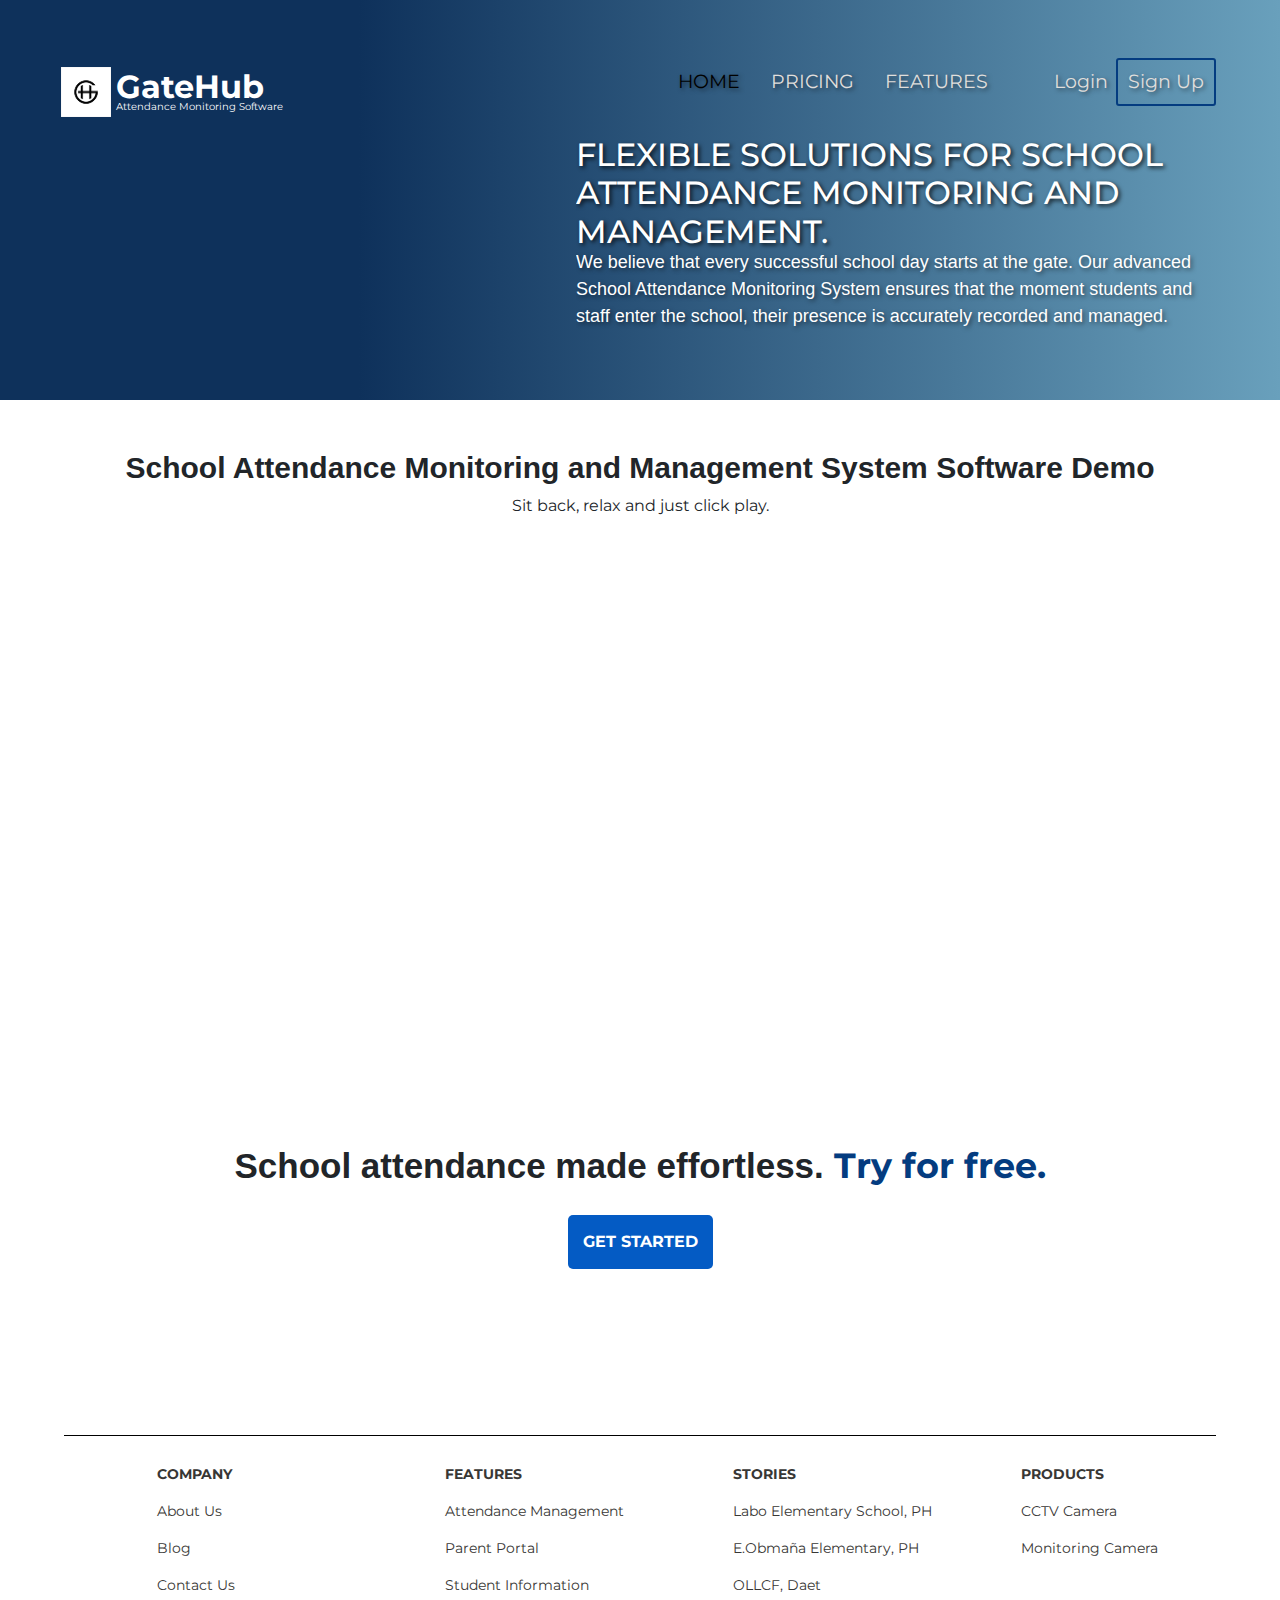
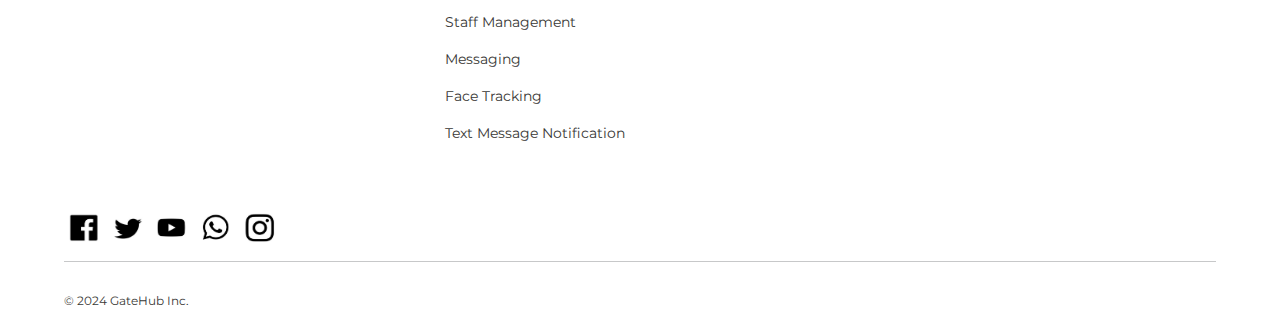
<file: index.html>
<!DOCTYPE html>
<html lang="en">
    <head>
        <meta charset="UTF-8">
        <meta name="viewport" content="width=device-width, initial-scale=1.0">
        <title>GateHub</title>
        <link rel="stylesheet" href="css/nav-style.css">
        <link rel="stylesheet" href="css/main-pg-style.css">
        <link rel="stylesheet" href="css/style.css">
        <link rel="icon" type="image/x-icon" href="img/logo-2.png">
        <link href="https://fonts.googleapis.com/css2?family=Montserrat:wght@400;700&display=swap" rel="stylesheet">
        <link href="https://cdn.jsdelivr.net/npm/bootstrap@5.3.3/dist/css/bootstrap.min.css" rel="stylesheet" integrity="sha384-QWTKZyjpPEjISv5WaRU9OFeRpok6YctnYmDr5pNlyT2bRjXh0JMhjY6hW+ALEwIH" crossorigin="anonymous">
    </head>
<body>
    <header>
        <nav class="navbar navbar-expand-md">
            <div class="container-fluid"> 
              <a class="navbar-brand brand-x" href="index.html">
                <img src="img/logo-2.png" class="brand-img">
                <div class="nav-brand-wrapper">
                  <h2>GateHub</h2> 
                  <p>Attendance Monitoring Software</p>
                </div>
              </a>
              <button class="navbar-toggler" type="button" data-bs-toggle="collapse" data-bs-target="#navbarScroll" aria-controls="navbarScroll" aria-expanded="false" aria-label="Toggle navigation">
                <span class="navbar-toggler-icon"></span>
              </button>
              <div class="collapse navbar-collapse" id="navbarScroll">
                <ul class="navbar-nav me-auto my-2 my-lg-0 navbar-nav-scroll" style="--bs-scroll-height: 400px;">
                  <li class="nav-item">
                    <a class="nav-link active text-shadow-5" aria-current="page" href="index.html">HOME</a>
                  </li>
                  <li class="nav-item">
                    <a class="nav-link text-shadow-5" href="pricing.html">PRICING</a>
                  </li>
                  <li class="nav-item">
                    <a class="nav-link text-shadow-5" href="feature.html">FEATURES</a>
                  </li>
                  <li class="nav-item">
                    <a class="nav-link btn-login text-shadow-5" href="login.html">Login</a>
                  </li>
                  <li class="nav-item">
                    <a class="nav-link btn-signup text-shadow-5" href="signup.html">Sign Up</a>
                  </li>
                </ul>
              </div>
            </div>
      </nav>
      <div class="mission-msg">
        <h2>FLEXIBLE SOLUTIONS FOR SCHOOL ATTENDANCE MONITORING AND MANAGEMENT.</h2>
        <p class="text-shadow-5">We believe that every successful school day starts at the gate. Our advanced School Attendance Monitoring System ensures that the moment students and staff enter the school, their presence is accurately recorded and managed.</p>
      </div>
    </header>
    <main>
      <div class="main-container">
        <div class="samm-demo">
          <h1 class="text-weight-7">School Attendance Monitoring and Management System Software Demo</h1>
          <p>Sit back, relax and just click play.</p>
          <div class="samm-demo-video">
            <iframe width="560" height="315" src="https://www.youtube.com/embed/CVClHLwv-4I?si=6gfKFY5_MLexQw9C&amp;start=6" title="YouTube video player" frameborder="0" allow="accelerometer; autoplay; clipboard-write; encrypted-media; gyroscope; picture-in-picture; web-share" referrerpolicy="strict-origin-when-cross-origin" allowfullscreen></iframe>
          </div>
        </div>
        <div class="samm-try-for-free">
          <h1 class="text-weight-7">School attendance made effortless. <span>Try for free.</span></h1>
          <button class="text-weight-7">GET STARTED</button>
        </div>
      </div>
    </main>
    <footer>
      <div class="footer-sub-segment">
        <hr class="hr-solid-black">
        <div class="fs-seg-wrapper row">
          <div class="col-md-3">
            <h5>COMPANY</h5>
            <p><a href="#">About Us</a></p>
            <p><a href="#">Blog</a></p>
            <p><a href="contact.html">Contact Us</a></p>
          </div>
          <div class="col-md-3">
            <h5>FEATURES</h5>
            <p><a href="#">Attendance Management</a></p>
            <p><a href="#">Parent Portal</a></p>
            <p><a href="#">Student Information</a></p>
            <p><a href="#">Staff Management</a></p>
            <p><a href="#">Messaging</a></p>
            <p><a href="#">Face Tracking</a></p>
            <p><a href="#">Text Message Notification</a></p>
          </div>
          <div class="col-md-3">
            <h5>STORIES</h5>
            <p><a href="#">Labo Elementary School, PH</a></p>
            <p><a href="#">E.Obmaña Elementary, PH</a></p>
            <p><a href="#">OLLCF, Daet</a></p>
          </div>
          <div class="col-md-3">
            <h5>PRODUCTS</h5>
            <p><a href="#">CCTV Camera</a></p>
            <p><a href="#">Monitoring Camera</a></p>
          </div>
        </div>
      </div>
      <div class="footer-social-media">
        <div class="social-media">
          <img src="img/facebook-icon.png">
          <img src="img/twitter-icon.png">
          <img src="img/youtube-icon.png">
          <img src="img/viber-icon.png">
          <img src="img/instagram-icon.png">
        </div>
      </div>
      <div class="footer-copyright">
        <hr>
        <p>&copy; 2024 GateHub Inc.</p>
      </div>
    </footer>
    <script src="https://cdn.jsdelivr.net/npm/bootstrap@5.3.3/dist/js/bootstrap.bundle.min.js" integrity="sha384-YvpcrYf0tY3lHB60NNkmXc5s9fDVZLESaAA55NDzOxhy9GkcIdslK1eN7N6jIeHz" crossorigin="anonymous"></script>
    <script src="js/nav-script.js"></script>
  </body>
</html>
</file>
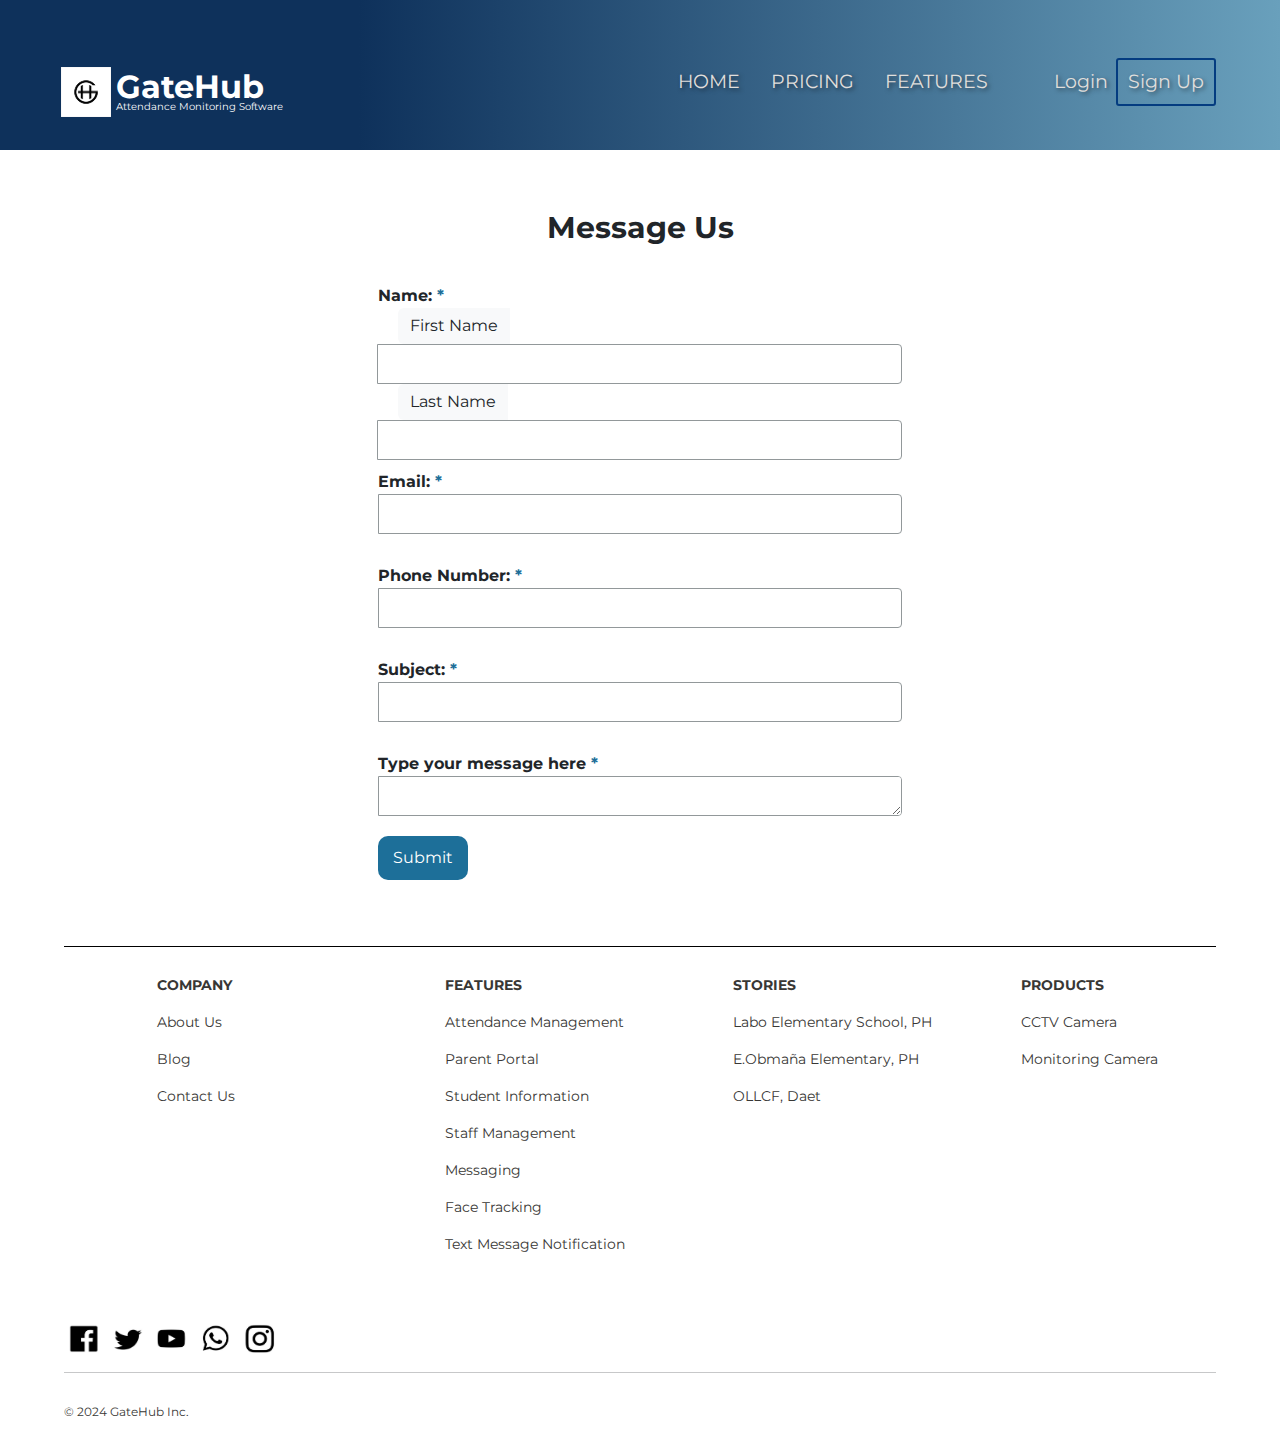
<file: contact.html>
<!DOCTYPE html>
<html lang="en">
    <head>
        <meta charset="UTF-8">
        <meta name="viewport" content="width=device-width, initial-scale=1.0">
        <title>GateHub</title>
        <link rel="stylesheet" href="css/nav-style.css">
        <link rel="stylesheet" href="css/style.css">
        <link rel="stylesheet" href="css/contact-pg-style.css">
        <link rel="icon" type="image/x-icon" href="img/logo-2.png">
        <link href="https://fonts.googleapis.com/css2?family=Montserrat:wght@400;700&display=swap" rel="stylesheet">
        <link href="https://cdn.jsdelivr.net/npm/bootstrap@5.3.3/dist/css/bootstrap.min.css" rel="stylesheet" integrity="sha384-QWTKZyjpPEjISv5WaRU9OFeRpok6YctnYmDr5pNlyT2bRjXh0JMhjY6hW+ALEwIH" crossorigin="anonymous">
    </head>
<body>
    <header>
        <nav class="navbar navbar-expand-md">
            <div class="container-fluid"> 
              <a class="navbar-brand brand-x" href="index.html">
                <img src="img/logo-2.png" class="brand-img">
                <div class="nav-brand-wrapper">
                  <h2>GateHub</h2> 
                  <p>Attendance Monitoring Software</p>
                </div>
              </a>
              <button class="navbar-toggler" type="button" data-bs-toggle="collapse" data-bs-target="#navbarScroll" aria-controls="navbarScroll" aria-expanded="false" aria-label="Toggle navigation" onclick="myFunction()">
                <span class="navbar-toggler-icon"></span>
              </button>
              <div class="collapse navbar-collapse" id="navbarScroll">
                <ul class="navbar-nav me-auto my-2 my-lg-0 navbar-nav-scroll" style="--bs-scroll-height: 400px;">
                  <li class="nav-item">
                    <a class="nav-link text-shadow-5" aria-current="page" href="index.html">HOME</a>
                  </li>
                  <li class="nav-item">
                    <a class="nav-link text-shadow-5" href="pricing.html">PRICING</a>
                  </li>
                  <li class="nav-item">
                    <a class="nav-link text-shadow-5" href="feature.html">FEATURES</a>
                  </li>
                  <li class="nav-item">
                    <a class="nav-link btn-login text-shadow-5" href="login.html">Login</a>
                  </li>
                  <li class="nav-item">
                    <a class="nav-link btn-signup text-shadow-5" href="signup.html">Sign Up</a>
                  </li>
                </ul>
              </div>
            </div>
      </nav>
      <!-- <div class="mission-msg">
        <h2>CONTACT TITLE</h2>
        <p class="text-shadow-5">Lorem ipsum dolor sit amet consectetur adipisicing elit. Veritatis beatae, rem error nemo commodi est reiciendis asperiores, sapiente iste aspernatur, consequatur iusto excepturi esse eligendi mollitia perferendis atque perspiciatis voluptatem!</p>
      </div> -->
    </header>
    <main>
      <div class="main-container">
        <div class="row msg-us">
            <h1 class="display-4">Message Us</h1> 
          </div>
          <div class="row">
            <div class="col-md-3"></div>
            <div class="col-md-6">
            <form class="book-now-form" action="#">
                <label for="first-name">Name: </label>
                    <div class="input-group">
                        <span class="input-group-text">First Name</span>
                        <input type="text" aria-label="First name" class="form-control" id="first-name" name="first-name" required>
                    </div>
                        <div class="input-group">    
                        <span class="input-group-text">Last Name</span>
                        <input type="text" aria-label="Last name" class="form-control" id="last-name" name="last-name" required>
                    </div>
                <label for="email">Email: </label>
                <div class="form-element-wrapper">
                    <div class="form-div-100">
                        <input type="email" id="email" name="email" required>
                    </div>
                </div>
                <label for="phone-number">Phone Number: </label>
                <div class="form-element-wrapper">
                    <div class="form-div-100">
                        <input type="number" id="phone-number" name="phone-number" required>
                    </div>
                </div>  
                <label for="subject">Subject: </label>
                <div class="form-element-wrapper">
                    <div class="form-div-100">
                        <input type="text" id="subject" name="subject"  required>
                    </div>
                </div>         
                <label for="book-message">Type your message here</label>
                <div class="form-element-wrapper">
                    <textarea name="book-message" id="book-message" cols="30" rows="10"></textarea>
                </div>
                <div class="form-element-wrapper col-md-12">
                    <input class="link-btn" type="submit" value="Submit">
                </div>
            </form>
            </div>
            <div class="col-md-3"></div>
        </div>
      </div>
    </main>
    <footer>
      <div class="footer-sub-segment">
        <hr class="hr-solid-black">
        <div class="fs-seg-wrapper row">
          <div class="col-md-3">
            <h5>COMPANY</h5>
            <p><a href="#">About Us</a></p>
            <p><a href="#">Blog</a></p>
            <p><a href="contact.html">Contact Us</a></p>
          </div>
          <div class="col-md-3">
            <h5>FEATURES</h5>
            <p><a href="#">Attendance Management</a></p>
            <p><a href="#">Parent Portal</a></p>
            <p><a href="#">Student Information</a></p>
            <p><a href="#">Staff Management</a></p>
            <p><a href="#">Messaging</a></p>
            <p><a href="#">Face Tracking</a></p>
            <p><a href="#">Text Message Notification</a></p>
          </div>
          <div class="col-md-3">
            <h5>STORIES</h5>
            <p><a href="#">Labo Elementary School, PH</a></p>
            <p><a href="#">E.Obmaña Elementary, PH</a></p>
            <p><a href="#">OLLCF, Daet</a></p>
          </div>
          <div class="col-md-3">
            <h5>PRODUCTS</h5>
            <p><a href="#">CCTV Camera</a></p>
            <p><a href="#">Monitoring Camera</a></p>
          </div>
        </div>
      </div>
      <div class="footer-social-media">
        <div class="social-media">
          <img src="img/facebook-icon.png">
          <img src="img/twitter-icon.png">
          <img src="img/youtube-icon.png">
          <img src="img/viber-icon.png">
          <img src="img/instagram-icon.png">
        </div>
      </div>
      <div class="footer-copyright">
        <hr>
        <p>&copy; 2024 GateHub Inc.</p>
      </div>
    </footer>
    <script src="https://cdn.jsdelivr.net/npm/bootstrap@5.3.3/dist/js/bootstrap.bundle.min.js" integrity="sha384-YvpcrYf0tY3lHB60NNkmXc5s9fDVZLESaAA55NDzOxhy9GkcIdslK1eN7N6jIeHz" crossorigin="anonymous"></script>
    <script src="js/nav-script.js"></script>
  </body>
</html>
</file>
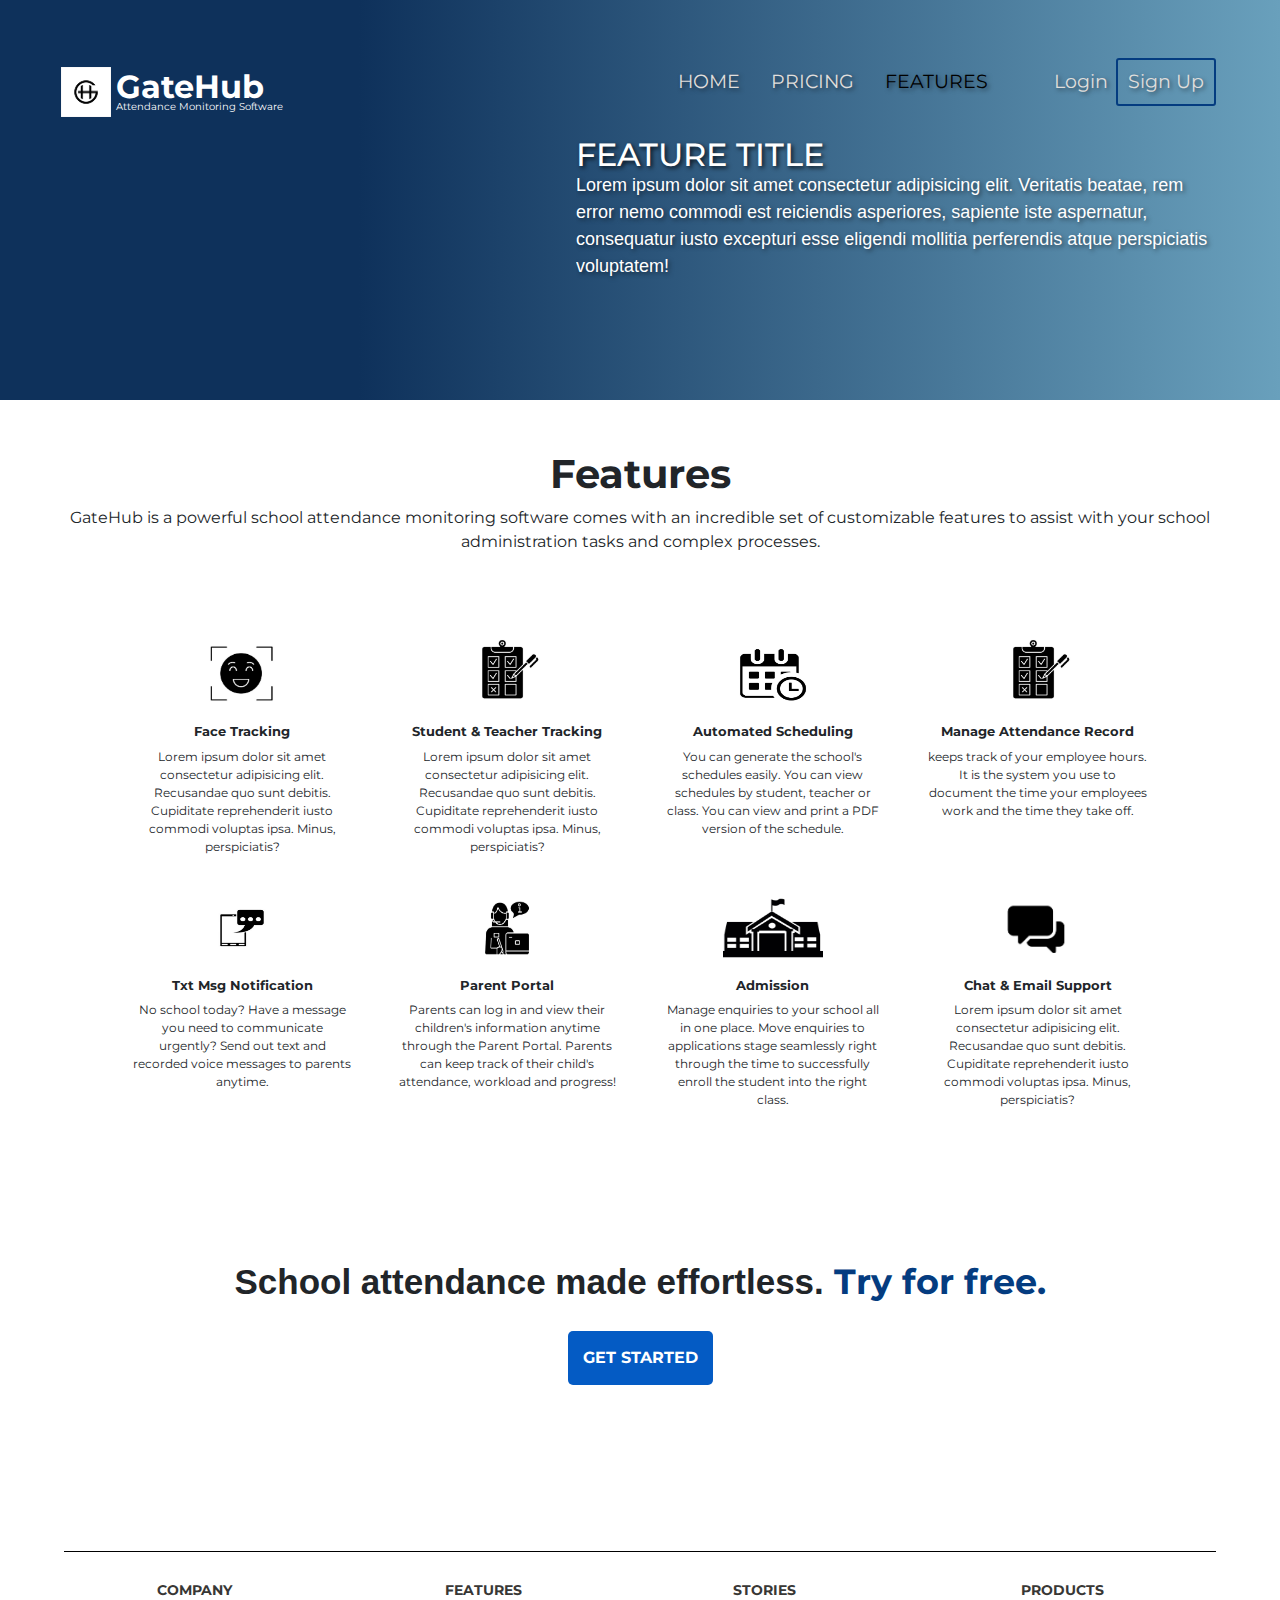
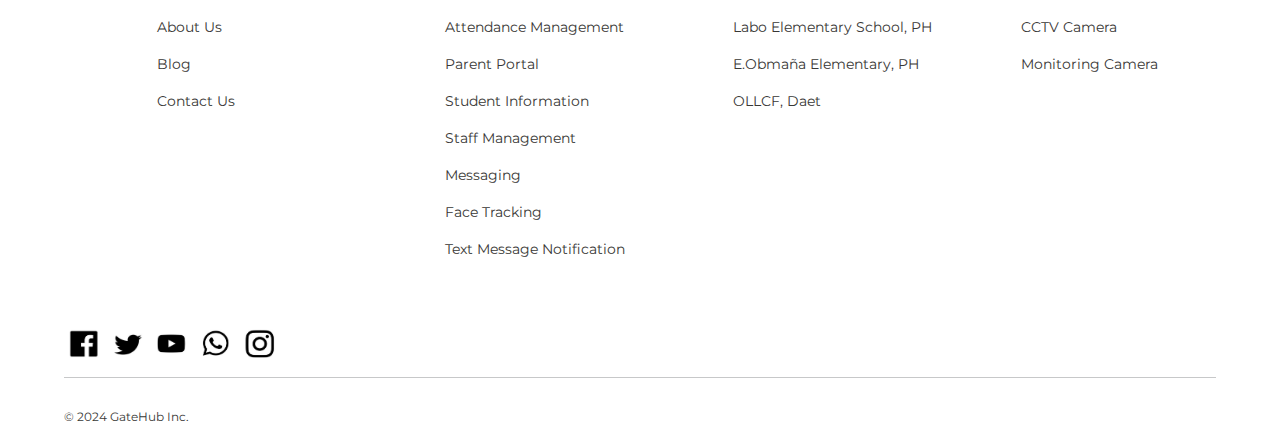
<file: feature.html>
<!DOCTYPE html>
<html lang="en">
    <head>
        <meta charset="UTF-8">
        <meta name="viewport" content="width=device-width, initial-scale=1.0">
        <title>GateHub</title>
        <link rel="stylesheet" href="css/nav-style.css">
        <link rel="stylesheet" href="css/feature-pg-style.css">
        <link rel="stylesheet" href="css/style.css">
        <link rel="icon" type="image/x-icon" href="img/logo-2.png">
        <link href="https://fonts.googleapis.com/css2?family=Montserrat:wght@400;700&display=swap" rel="stylesheet">
        <link href="https://cdn.jsdelivr.net/npm/bootstrap@5.3.3/dist/css/bootstrap.min.css" rel="stylesheet" integrity="sha384-QWTKZyjpPEjISv5WaRU9OFeRpok6YctnYmDr5pNlyT2bRjXh0JMhjY6hW+ALEwIH" crossorigin="anonymous">
    </head>
<body>
    <header>
        <nav class="navbar navbar-expand-md">
            <div class="container-fluid"> 
              <a class="navbar-brand brand-x" href="index.html">
                <img src="img/logo-2.png" class="brand-img">
                <div class="nav-brand-wrapper">
                  <h2>GateHub</h2> 
                  <p>Attendance Monitoring Software</p>
                </div>
              </a>
              <button class="navbar-toggler" type="button" data-bs-toggle="collapse" data-bs-target="#navbarScroll" aria-controls="navbarScroll" aria-expanded="false" aria-label="Toggle navigation" onclick="myFunction()">
                <span class="navbar-toggler-icon"></span>
              </button>
              <div class="collapse navbar-collapse" id="navbarScroll">
                <ul class="navbar-nav me-auto my-2 my-lg-0 navbar-nav-scroll" style="--bs-scroll-height: 400px;">
                  <li class="nav-item">
                    <a class="nav-link text-shadow-5" aria-current="page" href="index.html">HOME</a>
                  </li>
                  <li class="nav-item">
                    <a class="nav-link text-shadow-5" href="pricing.html">PRICING</a>
                  </li>
                  <li class="nav-item">
                    <a class="nav-link active text-shadow-5" href="feature.html">FEATURES</a>
                  </li>
                  <li class="nav-item">
                    <a class="nav-link btn-login text-shadow-5" href="login.html">Login</a>
                  </li>
                  <li class="nav-item">
                    <a class="nav-link btn-signup text-shadow-5" href="signup.html">Sign Up</a>
                  </li>
                </ul>
              </div>
            </div>
      </nav>
      <div class="mission-msg">
        <h2>FEATURE TITLE</h2>
        <p class="text-shadow-5">Lorem ipsum dolor sit amet consectetur adipisicing elit. Veritatis beatae, rem error nemo commodi est reiciendis asperiores, sapiente iste aspernatur, consequatur iusto excepturi esse eligendi mollitia perferendis atque perspiciatis voluptatem!</p>
      </div>
    </header>
    <main>
      <div class="main-container">
        <div class="samm-feature-msg">
            <h1 class="text-weight-7">Features</h1>
            <p>GateHub is a powerful school attendance monitoring software comes with an incredible set of customizable features to assist with your school administration tasks and complex processes.</p>
        </div>
        <div class="samm-feature-list">
            <div class="row">
                <div class="feature-box col-md-3">
                    <img src="img/face-tracking.png" alt="">
                    <h5>Face Tracking</h5>
                    <p>Lorem ipsum dolor sit amet consectetur adipisicing elit. Recusandae quo sunt debitis. Cupiditate reprehenderit iusto commodi voluptas ipsa. Minus, perspiciatis?</p>
                </div>
                <div class="feature-box col-md-3">
                    <img src="img/teacher-&-student-tracking.png" alt="">
                    <h5>Student & Teacher Tracking</h5>
                    <p>Lorem ipsum dolor sit amet consectetur adipisicing elit. Recusandae quo sunt debitis. Cupiditate reprehenderit iusto commodi voluptas ipsa. Minus, perspiciatis?</p>
                </div>
                <div class="feature-box col-md-3">
                    <img src="img/scheduling-icon.jpg" alt="">
                    <h5>Automated Scheduling</h5>
                    <p>You can generate the school's schedules easily. You can view schedules by student, teacher or class. You can view and print a PDF version of the schedule.</p>
                </div>
                <div class="feature-box col-md-3">
                    <img src="img/teacher-&-student-tracking.png" alt="">
                    <h5>Manage Attendance Record</h5>
                    <p>keeps track of your employee hours. It is the system you use to document the time your employees work and the time they take off.</p>
                </div>
                <div class="feature-box col-md-3">
                    <img src="img/sms-icon.jpg" alt="">
                    <h5>Txt Msg Notification</h5>
                    <p>No school today? Have a message you need to communicate urgently? Send out text and recorded voice messages to parents anytime.</p>
                </div>
                <div class="feature-box col-md-3">
                    <img src="img/parent-portal-icon.jpg" alt="">
                    <h5>Parent Portal</h5>
                    <p>Parents can log in and view their children's information anytime through the Parent Portal. Parents can keep track of their child's attendance, workload and progress!</p>
                </div>
                <div class="feature-box col-md-3">
                    <img src="img/admission-icon.jpg" alt="">
                    <h5>Admission</h5>
                    <p>Manage enquiries to your school all in one place. Move enquiries to applications stage seamlessly right through the time to successfully enroll the student into the right class.</p>
                </div>
                <div class="feature-box col-md-3">
                    <img src="img/chat-icon.jpg" alt="">
                    <h5>Chat & Email Support</h5>
                    <p>Lorem ipsum dolor sit amet consectetur adipisicing elit. Recusandae quo sunt debitis. Cupiditate reprehenderit iusto commodi voluptas ipsa. Minus, perspiciatis?</p>
                </div>
            </div>
        </div>
      </div>
      <div class="samm-try-for-free">
        <h1 class="text-weight-7">School attendance made effortless. <span>Try for free.</span></h1>
        <button class="text-weight-7">GET STARTED</button>
      </div>
    </main>
    <footer>
      <div class="footer-sub-segment">
        <hr class="hr-solid-black">
        <div class="fs-seg-wrapper row">
          <div class="col-md-3">
            <h5>COMPANY</h5>
            <p><a href="#">About Us</a></p>
            <p><a href="#">Blog</a></p>
            <p><a href="contact.html">Contact Us</a></p>
          </div>
          <div class="col-md-3">
            <h5>FEATURES</h5>
            <p><a href="#">Attendance Management</a></p>
            <p><a href="#">Parent Portal</a></p>
            <p><a href="#">Student Information</a></p>
            <p><a href="#">Staff Management</a></p>
            <p><a href="#">Messaging</a></p>
            <p><a href="#">Face Tracking</a></p>
            <p><a href="#">Text Message Notification</a></p>
          </div>
          <div class="col-md-3">
            <h5>STORIES</h5>
            <p><a href="#">Labo Elementary School, PH</a></p>
            <p><a href="#">E.Obmaña Elementary, PH</a></p>
            <p><a href="#">OLLCF, Daet</a></p>
          </div>
          <div class="col-md-3">
            <h5>PRODUCTS</h5>
            <p><a href="#">CCTV Camera</a></p>
            <p><a href="#">Monitoring Camera</a></p>
          </div>
        </div>
      </div>
      <div class="footer-social-media">
        <div class="social-media">
          <img src="img/facebook-icon.png">
          <img src="img/twitter-icon.png">
          <img src="img/youtube-icon.png">
          <img src="img/viber-icon.png">
          <img src="img/instagram-icon.png">
        </div>
      </div>
      <div class="footer-copyright">
        <hr>
        <p>&copy; 2024 GateHub Inc.</p>
      </div>
    </footer>
    <script src="https://cdn.jsdelivr.net/npm/bootstrap@5.3.3/dist/js/bootstrap.bundle.min.js" integrity="sha384-YvpcrYf0tY3lHB60NNkmXc5s9fDVZLESaAA55NDzOxhy9GkcIdslK1eN7N6jIeHz" crossorigin="anonymous"></script>
    <script src="js/nav-script.js"></script>
  </body>
</html>
</file>
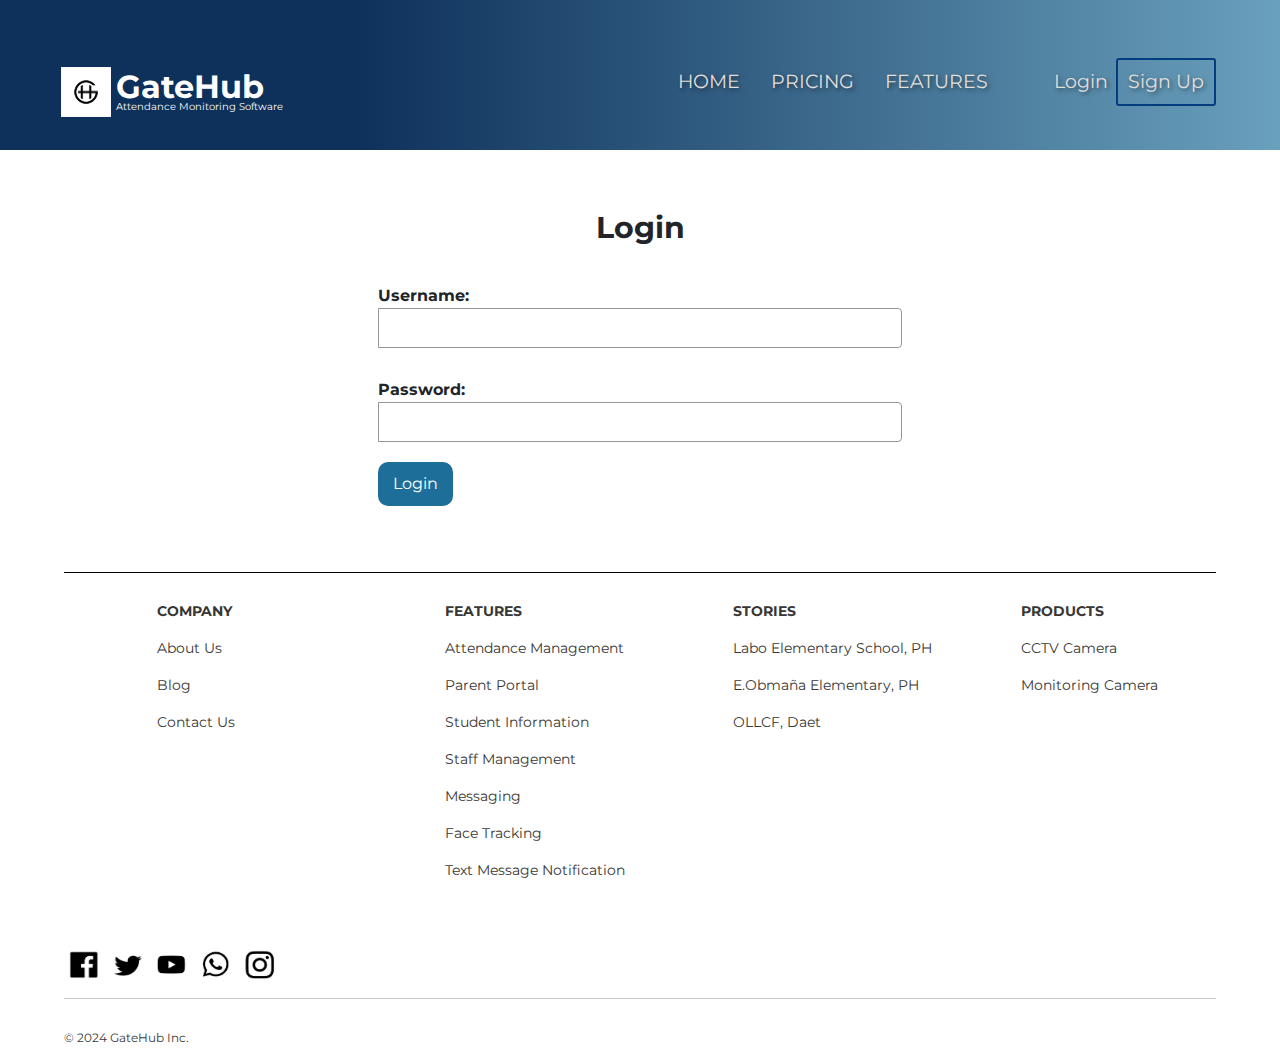
<file: login.html>
<!DOCTYPE html>
<html lang="en">
    <head>
        <meta charset="UTF-8">
        <meta name="viewport" content="width=device-width, initial-scale=1.0">
        <title>GateHub</title>
        <link rel="stylesheet" href="css/nav-style.css">
        <link rel="stylesheet" href="css/style.css">
        <link rel="stylesheet" href="css/login-pg-style.css">
        <link rel="icon" type="image/x-icon" href="img/logo-2.png">
        <link href="https://fonts.googleapis.com/css2?family=Montserrat:wght@400;700&display=swap" rel="stylesheet">
        <link href="https://cdn.jsdelivr.net/npm/bootstrap@5.3.3/dist/css/bootstrap.min.css" rel="stylesheet" integrity="sha384-QWTKZyjpPEjISv5WaRU9OFeRpok6YctnYmDr5pNlyT2bRjXh0JMhjY6hW+ALEwIH" crossorigin="anonymous">
    </head>
<body>
    <header>
        <nav class="navbar navbar-expand-md">
            <div class="container-fluid"> 
              <a class="navbar-brand brand-x" href="index.html">
                <img src="img/logo-2.png" class="brand-img">
                <div class="nav-brand-wrapper">
                  <h2>GateHub</h2> 
                  <p>Attendance Monitoring Software</p>
                </div>
              </a>
              <button class="navbar-toggler" type="button" data-bs-toggle="collapse" data-bs-target="#navbarScroll" aria-controls="navbarScroll" aria-expanded="false" aria-label="Toggle navigation" onclick="myFunction()">
                <span class="navbar-toggler-icon"></span>
              </button>
              <div class="collapse navbar-collapse" id="navbarScroll">
                <ul class="navbar-nav me-auto my-2 my-lg-0 navbar-nav-scroll" style="--bs-scroll-height: 400px;">
                  <li class="nav-item">
                    <a class="nav-link text-shadow-5" aria-current="page" href="index.html">HOME</a>
                  </li>
                  <li class="nav-item">
                    <a class="nav-link text-shadow-5" href="pricing.html">PRICING</a>
                  </li>
                  <li class="nav-item">
                    <a class="nav-link text-shadow-5" href="feature.html">FEATURES</a>
                  </li>
                  <li class="nav-item">
                    <a class="nav-link btn-login text-shadow-5" href="login.html">Login</a>
                  </li>
                  <li class="nav-item">
                    <a class="nav-link btn-signup text-shadow-5" href="signup.html">Sign Up</a>
                  </li>
                </ul>
              </div>
            </div>
      </nav>
      <!-- <div class="mission-msg">
        <h2>CONTACT TITLE</h2>
        <p class="text-shadow-5">Lorem ipsum dolor sit amet consectetur adipisicing elit. Veritatis beatae, rem error nemo commodi est reiciendis asperiores, sapiente iste aspernatur, consequatur iusto excepturi esse eligendi mollitia perferendis atque perspiciatis voluptatem!</p>
      </div> -->
    </header>
    <main>
      <div class="main-container">
        <div class="row msg-us">
            <h1 class="display-4">Login</h1> 
          </div>
          <div class="row">
            <div class="col-md-3"></div>
            <div class="col-md-6">
            <form class="book-now-form" action="#">
                <label for="email">Username: </label>
                <div class="form-element-wrapper">
                    <div class="form-div-100">
                        <input type="email" id="email" name="email" required>
                    </div>
                </div>
                <label for="phone-number">Password: </label>
                <div class="form-element-wrapper">
                    <div class="form-div-100">
                        <input type="number" id="phone-number" name="phone-number" required>
                    </div>
                </div>  
                <div class="form-element-wrapper col-md-12">
                    <input class="link-btn" type="submit" value="Login">
                </div>
            </form>
            </div>
            <div class="col-md-3"></div>
        </div>
      </div>
    </main>
    <footer>
      <div class="footer-sub-segment">
        <hr class="hr-solid-black">
        <div class="fs-seg-wrapper row">
          <div class="col-md-3">
            <h5>COMPANY</h5>
            <p><a href="#">About Us</a></p>
            <p><a href="#">Blog</a></p>
            <p><a href="contact.html">Contact Us</a></p>
          </div>
          <div class="col-md-3">
            <h5>FEATURES</h5>
            <p><a href="#">Attendance Management</a></p>
            <p><a href="#">Parent Portal</a></p>
            <p><a href="#">Student Information</a></p>
            <p><a href="#">Staff Management</a></p>
            <p><a href="#">Messaging</a></p>
            <p><a href="#">Face Tracking</a></p>
            <p><a href="#">Text Message Notification</a></p>
          </div>
          <div class="col-md-3">
            <h5>STORIES</h5>
            <p><a href="#">Labo Elementary School, PH</a></p>
            <p><a href="#">E.Obmaña Elementary, PH</a></p>
            <p><a href="#">OLLCF, Daet</a></p>
          </div>
          <div class="col-md-3">
            <h5>PRODUCTS</h5>
            <p><a href="#">CCTV Camera</a></p>
            <p><a href="#">Monitoring Camera</a></p>
          </div>
        </div>
      </div>
      <div class="footer-social-media">
        <div class="social-media">
          <img src="img/facebook-icon.png">
          <img src="img/twitter-icon.png">
          <img src="img/youtube-icon.png">
          <img src="img/viber-icon.png">
          <img src="img/instagram-icon.png">
        </div>
      </div>
      <div class="footer-copyright">
        <hr>
        <p>&copy; 2024 GateHub Inc.</p>
      </div>
    </footer>
    <script src="https://cdn.jsdelivr.net/npm/bootstrap@5.3.3/dist/js/bootstrap.bundle.min.js" integrity="sha384-YvpcrYf0tY3lHB60NNkmXc5s9fDVZLESaAA55NDzOxhy9GkcIdslK1eN7N6jIeHz" crossorigin="anonymous"></script>
    <script src="js/nav-script.js"></script>
  </body>
</html>
</file>
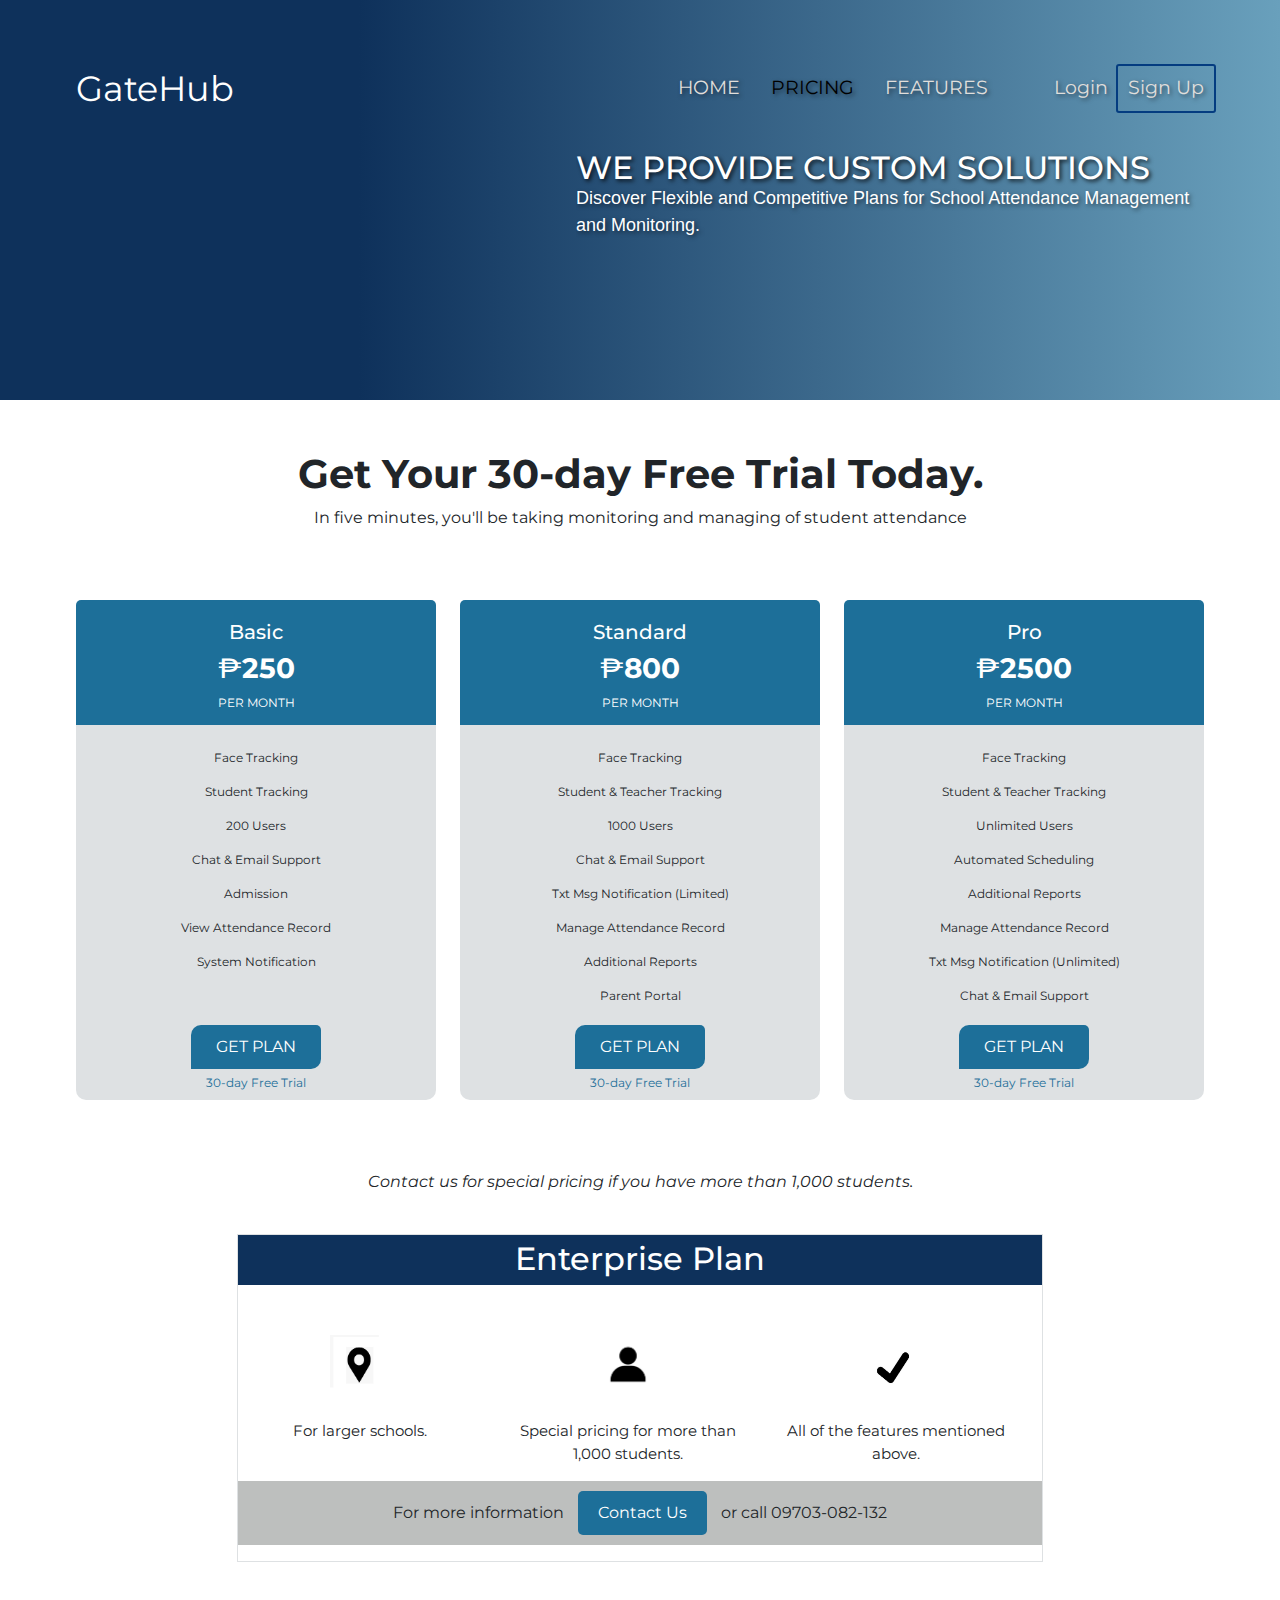
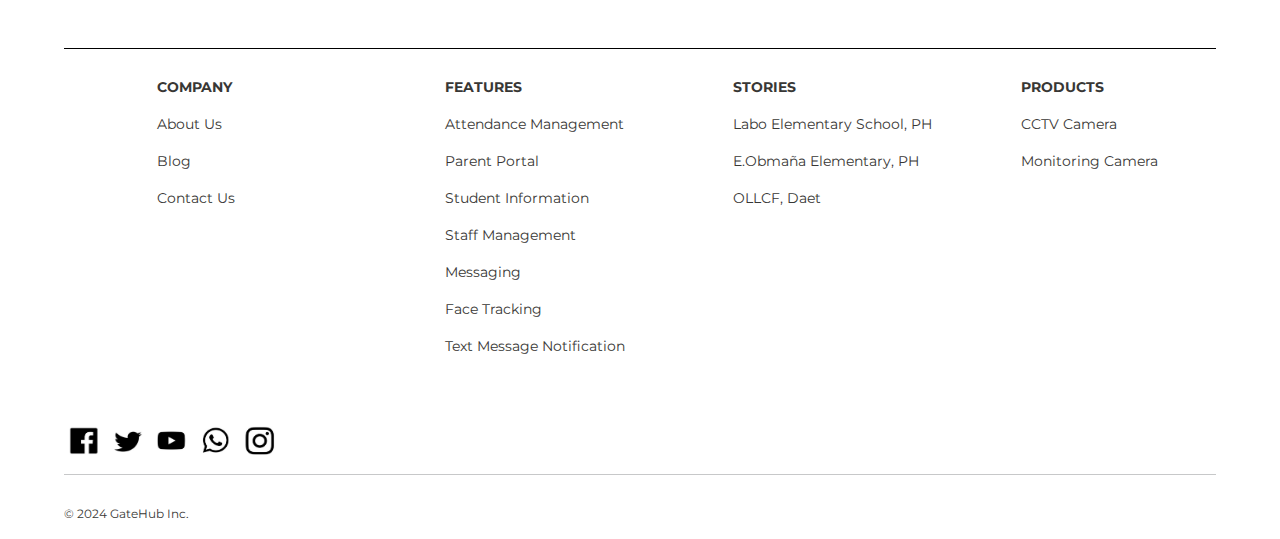
<file: pricing.html>
<!DOCTYPE html>
<html lang="en">
    <head>
        <meta charset="UTF-8">
        <meta name="viewport" content="width=device-width, initial-scale=1.0">
        <title>GateHub</title>
        <link rel="stylesheet" href="css/nav-style.css">
        <link rel="stylesheet" href="css/pricing-pg-style.css">
        <link rel="stylesheet" href="css/style.css">
        <link rel="icon" type="image/x-icon" href="">
        <link href="https://fonts.googleapis.com/css2?family=Montserrat:wght@400;700&display=swap" rel="stylesheet">
        <link href="https://cdn.jsdelivr.net/npm/bootstrap@5.3.3/dist/css/bootstrap.min.css" rel="stylesheet" integrity="sha384-QWTKZyjpPEjISv5WaRU9OFeRpok6YctnYmDr5pNlyT2bRjXh0JMhjY6hW+ALEwIH" crossorigin="anonymous">
    </head>
<body>
    <header>
        <nav class="navbar navbar-expand-md">
            <div class="container-fluid"> 
              <a class="navbar-brand" href="index.html"><img>GateHub</a>
              <button class="navbar-toggler" type="button" data-bs-toggle="collapse" data-bs-target="#navbarScroll" aria-controls="navbarScroll" aria-expanded="false" aria-label="Toggle navigation">
                <span class="navbar-toggler-icon"></span>
              </button>
              <div class="collapse navbar-collapse" id="navbarScroll">
                <ul class="navbar-nav me-auto my-2 my-lg-0 navbar-nav-scroll" style="--bs-scroll-height: 400px;">
                  <li class="nav-item">
                    <a class="nav-link text-shadow-5" aria-current="page" href="index.html">HOME</a>
                  </li>
                  <li class="nav-item">
                    <a class="nav-link active text-shadow-5" href="pricing.html">PRICING</a>
                  </li>
                  <li class="nav-item">
                    <a class="nav-link text-shadow-5" href="feature.html">FEATURES</a>
                  </li>
                  <li class="nav-item">
                    <a class="nav-link btn-login text-shadow-5" href="login.html">Login</a>
                  </li>
                  <li class="nav-item">
                    <a class="nav-link btn-signup text-shadow-5" href="login.html">Sign Up</a>
                  </li>
                </ul>
              </div>
            </div>
      </nav>
      <div class="mission-msg">
        <h2>WE PROVIDE CUSTOM SOLUTIONS</h2>
        <p class="text-shadow-5">Discover Flexible and Competitive Plans for School Attendance Management and Monitoring.</p>
      </div>
    </header>
    <main>
      <div class="main-container">
        <div class="samm-free-trial">
            <h1 class="text-weight-7">Get Your 30-day Free Trial Today.</h1>
            <p>In five minutes, you'll be taking monitoring and managing of student attendance</p>
        </div>
        <div class="samm-feature-plan row">
          <div class="col-md-4 sfp-col">
            <div class="sfp-header">
                <h5>Basic</h5>
                <h3>₱<strong>250</strong></h3>
                <p>PER MONTH</p>
            </div>
            <div class="sfp-feature">
              <br>
              <p>Face Tracking</p>
              <p>Student Tracking</p>
              <p>200 Users</p>
              <p>Chat & Email Support</p>
              <p>Admission</p>
              <p>View Attendance Record</p>
              <p>System Notification</p>
            </div>
            <div class="sfp-footer">
              <button>GET PLAN</button>
              <p>30-day Free Trial</p>
            </div>
        </div>
        <div class="col-md-4 sfp-col">
            <div class="sfp-header">
                <h5>Standard</h5>
                <h3>₱<strong>800</strong></h3>
                <p>PER MONTH</p>
            </div>
            <div class="sfp-feature">
              <br>
              <p>Face Tracking</p>
              <p>Student & Teacher Tracking</p>
              <p>1000 Users</p>
              <p>Chat & Email Support</p>
              <p>Txt Msg Notification (Limited)</p>
              <p>Manage Attendance Record</p>
              <p>Additional Reports</p>
              <p>Parent Portal</p>
            </div>
            <div class="sfp-footer">
                <button>GET PLAN</button>
                <p>30-day Free Trial</p>
            </div>
        </div>
        <div class="col-md-4 sfp-col">
            <div class="sfp-header">
                <h5>Pro</h5>
                <h3>₱<strong>2500</strong></h3>
                <p>PER MONTH</p>
            </div>
            <div class="sfp-feature">
              <br>
              <p>Face Tracking</p>
              <p>Student & Teacher Tracking</p>
              <p>Unlimited Users</p>
              <p>Automated Scheduling</p>
              <p>Additional Reports</p>
              <p>Manage Attendance Record</p>
              <p>Txt Msg Notification (Unlimited)</p>
              <p>Chat & Email Support</p>
            </div>
            <div class="sfp-footer">
              <button>GET PLAN</button>
              <p>30-day Free Trial</p>
            </div>
        </div>
      </div>
      <div class="samm-contact-us-special-pricing">
        <p><i>Contact us for special pricing if you have more than 1,000 students.</i></p>
        <div class="special-pricing-box">
          <div class="special-pricing-box-header">
            <h2>Enterprise Plan</h2>
          </div>
          <div class="row special-pricing-box-main">
            <div class="col-md-4">
              <img src="img/location-icon.jpg">
              <p>For larger schools.</p>
            </div>
            <div class="col-md-4">
              <img src="img/people-icon.jpg">
              <p>Special pricing for more than 1,000 students.</p>
            </div>
            <div class="col-md-4">
              <img src="img/check-icon.jpg">
              <p>All of the features mentioned above.</p>
            </div>
          </div>
          <div class="special-pricing-box-footer">
            <p>For more information <button>Contact Us</button> or call 09703-082-132</p>
          </div>
        </div>
      </div>
    </main>
    <footer>
      <div class="footer-sub-segment">
        <hr class="hr-solid-black">
        <div class="fs-seg-wrapper row">
          <div class="col-md-3">
            <h5>COMPANY</h5>
            <p><a href="#">About Us</a></p>
            <p><a href="#">Blog</a></p>
            <p><a href="#">Contact Us</a></p>
          </div>
          <div class="col-md-3">
            <h5>FEATURES</h5>
            <p><a href="#">Attendance Management</a></p>
            <p><a href="#">Parent Portal</a></p>
            <p><a href="#">Student Information</a></p>
            <p><a href="#">Staff Management</a></p>
            <p><a href="#">Messaging</a></p>
            <p><a href="#">Face Tracking</a></p>
            <p><a href="#">Text Message Notification</a></p>
          </div>
          <div class="col-md-3">
            <h5>STORIES</h5>
            <p><a href="#">Labo Elementary School, PH</a></p>
            <p><a href="#">E.Obmaña Elementary, PH</a></p>
            <p><a href="#">OLLCF, Daet</a></p>
          </div>
          <div class="col-md-3">
            <h5>PRODUCTS</h5>
            <p><a href="#">CCTV Camera</a></p>
            <p><a href="#">Monitoring Camera</a></p>
          </div>
        </div>
      </div>
      <div class="footer-social-media">
        <div class="social-media">
          <img src="img/facebook-icon.png">
          <img src="img/twitter-icon.png">
          <img src="img/youtube-icon.png">
          <img src="img/viber-icon.png">
          <img src="img/instagram-icon.png">
        </div>
      </div>
      <div class="footer-copyright">
        <hr>
        <p>&copy; 2024 GateHub Inc.</p>
      </div>
    </footer>
    <script src="https://cdn.jsdelivr.net/npm/bootstrap@5.3.3/dist/js/bootstrap.bundle.min.js" integrity="sha384-YvpcrYf0tY3lHB60NNkmXc5s9fDVZLESaAA55NDzOxhy9GkcIdslK1eN7N6jIeHz" crossorigin="anonymous"></script>
</body>
</html>
</file>
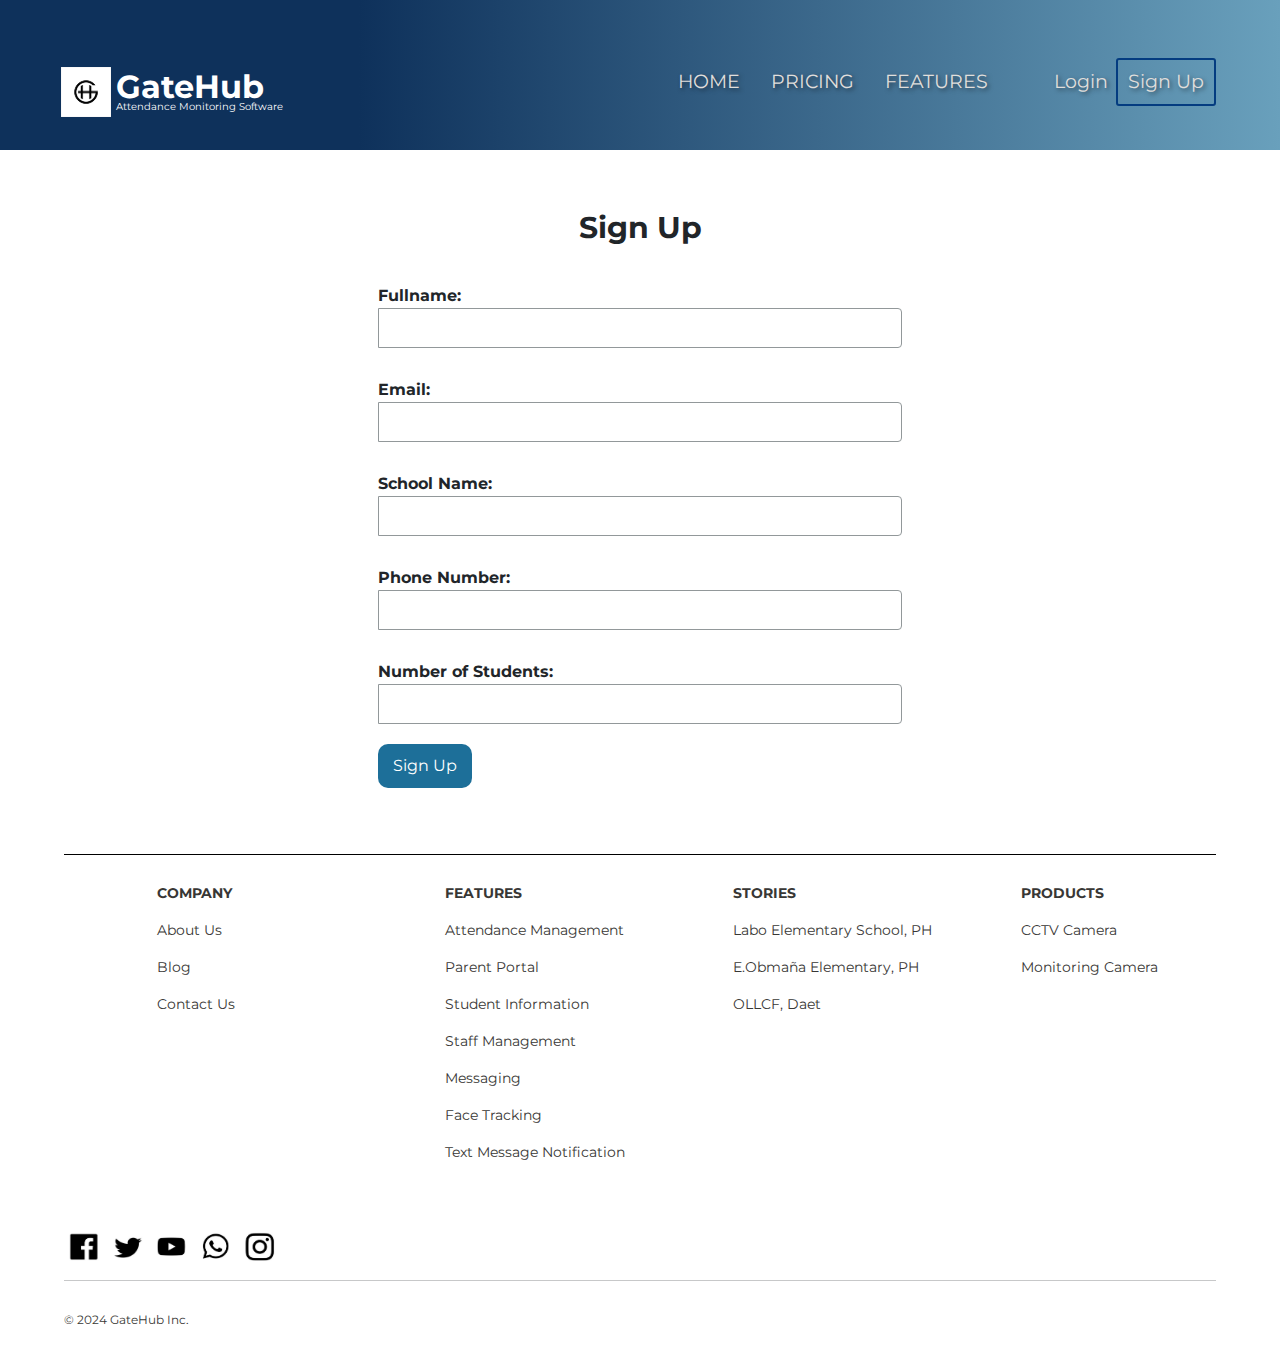
<file: signup.html>
<!DOCTYPE html>
<html lang="en">
    <head>
        <meta charset="UTF-8">
        <meta name="viewport" content="width=device-width, initial-scale=1.0">
        <title>GateHub</title>
        <link rel="stylesheet" href="css/nav-style.css">
        <link rel="stylesheet" href="css/style.css">
        <link rel="stylesheet" href="css/login-pg-style.css">
        <link rel="icon" type="image/x-icon" href="img/logo-2.png">
        <link href="https://fonts.googleapis.com/css2?family=Montserrat:wght@400;700&display=swap" rel="stylesheet">
        <link href="https://cdn.jsdelivr.net/npm/bootstrap@5.3.3/dist/css/bootstrap.min.css" rel="stylesheet" integrity="sha384-QWTKZyjpPEjISv5WaRU9OFeRpok6YctnYmDr5pNlyT2bRjXh0JMhjY6hW+ALEwIH" crossorigin="anonymous">
    </head>
<body>
    <header>
        <nav class="navbar navbar-expand-md">
            <div class="container-fluid"> 
              <a class="navbar-brand brand-x" href="index.html">
                <img src="img/logo-2.png" class="brand-img">
                <div class="nav-brand-wrapper">
                  <h2>GateHub</h2> 
                  <p>Attendance Monitoring Software</p>
                </div>
              </a>
              <button class="navbar-toggler" type="button" data-bs-toggle="collapse" data-bs-target="#navbarScroll" aria-controls="navbarScroll" aria-expanded="false" aria-label="Toggle navigation" onclick="myFunction()">
                <span class="navbar-toggler-icon"></span>
              </button>
              <div class="collapse navbar-collapse" id="navbarScroll">
                <ul class="navbar-nav me-auto my-2 my-lg-0 navbar-nav-scroll" style="--bs-scroll-height: 400px;">
                  <li class="nav-item">
                    <a class="nav-link text-shadow-5" aria-current="page" href="index.html">HOME</a>
                  </li>
                  <li class="nav-item">
                    <a class="nav-link text-shadow-5" href="pricing.html">PRICING</a>
                  </li>
                  <li class="nav-item">
                    <a class="nav-link text-shadow-5" href="feature.html">FEATURES</a>
                  </li>
                  <li class="nav-item">
                    <a class="nav-link btn-login text-shadow-5" href="login.html">Login</a>
                  </li>
                  <li class="nav-item">
                    <a class="nav-link btn-signup text-shadow-5" href="signup.html">Sign Up</a>
                  </li>
                </ul>
              </div>
            </div>
      </nav>
      <!-- <div class="mission-msg">
        <h2>CONTACT TITLE</h2>
        <p class="text-shadow-5">Lorem ipsum dolor sit amet consectetur adipisicing elit. Veritatis beatae, rem error nemo commodi est reiciendis asperiores, sapiente iste aspernatur, consequatur iusto excepturi esse eligendi mollitia perferendis atque perspiciatis voluptatem!</p>
      </div> -->
    </header>
    <main>
      <div class="main-container">
        <div class="row msg-us">
            <h1 class="display-4">Sign Up</h1> 
          </div>
          <div class="row">
            <div class="col-md-3"></div>
            <div class="col-md-6">
            <form class="book-now-form" action="#">
                   <label for="email">Fullname: </label>
                <div class="form-element-wrapper">
                    <div class="form-div-100">
                        <input type="email" id="email" name="email" required>
                    </div>
                </div>
                <label for="phone-number">Email: </label>
                <div class="form-element-wrapper">
                    <div class="form-div-100">
                        <input type="number" id="phone-number" name="phone-number" required>
                    </div>
                </div>  
                <label for="subject">School Name: </label>
                <div class="form-element-wrapper">
                    <div class="form-div-100">
                        <input type="text" id="subject" name="subject"  required>
                    </div>
                </div>         
                <label for="subject">Phone Number: </label>
                <div class="form-element-wrapper">
                    <div class="form-div-100">
                        <input type="text" id="subject" name="subject"  required>
                    </div>
                </div>  
                <label for="subject">Number of Students: </label>
                <div class="form-element-wrapper">
                    <div class="form-div-100">
                        <input type="text" id="subject" name="subject"  required>
                    </div>
                </div>                
                <div class="form-element-wrapper col-md-12">
                    <input class="link-btn" type="submit" value="Sign Up">
                </div>
            </form>
            </div>
            <div class="col-md-3"></div>
        </div>
      </div>
    </main>
    <footer>
      <div class="footer-sub-segment">
        <hr class="hr-solid-black">
        <div class="fs-seg-wrapper row">
          <div class="col-md-3">
            <h5>COMPANY</h5>
            <p><a href="#">About Us</a></p>
            <p><a href="#">Blog</a></p>
            <p><a href="contact.html">Contact Us</a></p>
          </div>
          <div class="col-md-3">
            <h5>FEATURES</h5>
            <p><a href="#">Attendance Management</a></p>
            <p><a href="#">Parent Portal</a></p>
            <p><a href="#">Student Information</a></p>
            <p><a href="#">Staff Management</a></p>
            <p><a href="#">Messaging</a></p>
            <p><a href="#">Face Tracking</a></p>
            <p><a href="#">Text Message Notification</a></p>
          </div>
          <div class="col-md-3">
            <h5>STORIES</h5>
            <p><a href="#">Labo Elementary School, PH</a></p>
            <p><a href="#">E.Obmaña Elementary, PH</a></p>
            <p><a href="#">OLLCF, Daet</a></p>
          </div>
          <div class="col-md-3">
            <h5>PRODUCTS</h5>
            <p><a href="#">CCTV Camera</a></p>
            <p><a href="#">Monitoring Camera</a></p>
          </div>
        </div>
      </div>
      <div class="footer-social-media">
        <div class="social-media">
          <img src="img/facebook-icon.png">
          <img src="img/twitter-icon.png">
          <img src="img/youtube-icon.png">
          <img src="img/viber-icon.png">
          <img src="img/instagram-icon.png">
        </div>
      </div>
      <div class="footer-copyright">
        <hr>
        <p>&copy; 2024 GateHub Inc.</p>
      </div>
    </footer>
    <script src="https://cdn.jsdelivr.net/npm/bootstrap@5.3.3/dist/js/bootstrap.bundle.min.js" integrity="sha384-YvpcrYf0tY3lHB60NNkmXc5s9fDVZLESaAA55NDzOxhy9GkcIdslK1eN7N6jIeHz" crossorigin="anonymous"></script>
    <script src="js/nav-script.js"></script>
  </body>
</html>
</file>
<file: css/nav-style.css>
nav {
    width: 90%;
    margin: 0 auto;
}
.brand-x {
    margin-left: -20px;
    padding-left: 5px;
    height: 50px;
    width: 240px;
    justify-content: space-between;
}

.nav-brand-wrapper {
    margin-top: 5px;
    float: right;
    height: 50px;
    width: 180px;
}

.brand-img img {
    height: 50px;
    width: 50px;
    float: left;
}

.brand-x h2 {
    font-weight: 700;
}

.brand-x p {
    font-size: 10px;
    margin-top: -15px;
}

.brand-img {
    height: 50px;
    width: 50px;
}

.container-fluid {
    height: auto;
    margin-top: 50px;
}

.container-fluid .navbar-brand{
    color: white;
}

.container-fluid .collapse {
    right: 0%;
    position: absolute;
}

.container-fluid .navbar-brand {
    font-size: 35px;
}

.nav-item .nav-link {
    color: #e0dfdc;
    font-size: 19px;
    margin-left: 15px;
}

.nav-item .btn-login {
    margin-left: 50px;
}

.nav-item .btn-signup {
    margin-left: 0px;
    border-radius: 3px;
    margin-top: -2px;
    border: 2px solid #043c80;
    width: 100px;
    text-align: center;
}
</file>
<file: css/main-pg-style.css>
.samm-demo {
    text-align: center;
    width: 100%;
    margin-top: 50px;
}

.samm-demo h1 {
    font-family: Arial, sans-serif;
    font-size: 30px;
}

.samm-demo-video {
    margin: 0 auto;
    width: 80%;
    padding-top:40%;
    position: relative;
}

.samm-demo-video iframe {
    position: absolute;
    top: 0;
    left: 0;
    right: 0;
    bottom: 0;
    display: flex;
    align-items: center;
    justify-content: center;
    width: 100%;
    height: 100%;
}
</file>
<file: css/style.css>
* {
    margin: 0;
    padding: 0;
    box-sizing: border-box;
    font-family: 'Montserrat', sans-serif;
}

body {
    margin: 10px auto;
    width: 100%;
}

header {
    background: linear-gradient(90deg, #0e315b 28%, #69a0bc);
    width: 100%;
    height: 400px;
    z-index: 1;
}

.mission-msg {
    height: auto;
    width: 45%;
    position: absolute;
    right: 0%;
    color: white;
    margin-right: 5%;
    margin-top: 20px;
    z-index: 1;
    overflow: hidden;
}

.mission-msg h2 {
    text-shadow: 2px 2px 4px rgba(0, 0, 0, .8);
    color: white;
}

.mission-msg p {
    font-family: Arial, sans-serif;
    margin-top: -10px;
    font-size: 18px;
    color: white;
}

main {
    width: 100%;
    height: auto;
    overflow: hidden;
    z-index: 11;
}

.main-container {
    width: 90%;
    height: auto;
    margin: 10px auto;
}

.samm-try-for-free {
    text-align: center;
    width: 100%;
    margin: 150px auto;
}

.samm-try-for-free h1 {
    font-family: Arial, sans-serif;
    font-size: 35px;
}

.samm-try-for-free span {
    color: #043c80;
}

.samm-try-for-free button {
    background-color: #045bc4;
    color: white;
    border-radius: 5px;
    border: none;
    padding: 15px 15px;
    margin-top: 20px;
}

footer {
    width: 100%;
    height: auto;
}

footer .footer-sub-segment {
    width: 90%;
    height: auto;
    margin: 0 auto;
}

.footer-sub-segment .fs-seg-wrapper {
    margin-top: 30px;
    width: 100%;
    margin-left: 7%;
}

.fs-seg-wrapper h5 {
    font-size: 14px;
    font-weight: 700;
    color: #383735;
    padding-bottom: 10px;
}

.fs-seg-wrapper p {
    font-size: 14px;
}

.fs-seg-wrapper a {
    text-decoration: none;
    color: #383735;
}

.footer-social-media {
    height: auto;
    width: 100%;
    margin-top: 50px;
}

.social-media {
    width: 90%;
    height: auto;
    margin: 0 auto;
}

.social-media img {
    height: 35px;
    width: 40px;
}

.social-media img {
    cursor: pointer;
}

.footer-copyright {
    width: 90%;
    margin: 0 auto;
}

.footer-copyright p {
    margin-top: 30px;
    font-size: 12px;
    color: #383735;
}

.text-shadow-5 {
    text-shadow: 2px 2px 4px rgba(0, 0, 0, 0.5);
}

.text-weight-7 {
    font-weight: 700;
}

.hr-solid-black {
    border: none;
    opacity: 1;
    height: 1px;
    background-color: black;
}

::-webkit-scrollbar {
    width: 0px;
    background: transparent; 
}

::-webkit-scrollbar {
    width: 5px;
}

::-webkit-scrollbar-thumb {
    background: rgba(0, 0, 0, 0.2);
    border-radius: 2px;
}

::-webkit-scrollbar-track {
    background: transparent;
}

@media screen and (max-width: 550px) {
    .mission-msg {
        width: 90%;
    }

    header {
        height: 450px;
    }
}

@media screen and (min-width: 1150px) and (max-width: 1285px) {
    .mission-msg {
        width: 50%;
    }
}

@media screen and (min-width: 1000px) and (max-width: 1150px) {
    .mission-msg {
        width: 55%;
    }
}

@media screen and (min-width: 850px) and (max-width: 1000px) {
    .mission-msg {
        width: 65%;
    }
}

@media screen and (max-width: 767px) {
    .container-fluid .collapse {
        position: relative;
    }

    .nav-item .btn-signup {
        border: none;
        width: auto;
        left: 0%;
        text-align: left;
        margin-left: 15px;
    }

    .nav-item .btn-login {
        margin-left: 15px;
    }

    .mission-msg {
        width: 90%;
        margin-top: 150px;
        position: absolute;
        left: 50%;
        transform: translate(-50%, -50%);
        text-align: center;
    }
}

@media screen and (min-width: 768px) and (max-width: 850px){
    .container-fluid .collapse {
        right: 0%;
        top: 100%;
        position: absolute;
    }

    header {
        background: linear-gradient(90deg, #0e315b 20%, #69a0bc);
    }

    .mission-msg {
        margin-top: 60px;
        left: 0%;
        width: 90%;
        margin-left: 5%;
    }
 }
</file>
<file: css/contact-pg-style.css>
.book-now-form {
    margin: auto;
    padding: 20px;
}

.book-now-form label{
    margin-top: 10px;
    font-weight: bold;
}
.book-now-form label::after{
    content: " *";
    color: #1d6f99;
}
 .input-group .input-group-text {
    border: none;
    margin-left: 20px;
    /* background-color: orange; */
}
.form-element-wrapper{
    display: flex;
    margin-bottom: 20px;
}

.form-div-50 {
    flex:1;
    /* background-color: orange; */
    margin: 3px 3px;
}
.form-div-50 p{
    display: block;
    margin: -5px auto 0px auto; 
}
.form-div-100{
    flex:2;
}
.book-now-form input[type="text"], .book-now-form input[type="number"], .book-now-form input[type="email"],.book-now-form input[type="date"], .book-now-form select, .book-now-form textarea{
    padding: 12px 20px;
    width: 100%;
    border: 1px solid rgb(146, 152, 154);
    border-top-right-radius: 4px;
    border-bottom-right-radius: 4px;
    box-sizing: border-box;
    font-size: 14px;
    height: 40px;
}

.link-btn {
    color: white;
    background-color: #1d6f99;
    border: none;
    border-radius: 10px;
    padding: 10px 15px;
}

.msg-us {
    text-align: center;
    padding-top: 50px;
}

.msg-us h1 {
    font-size: 30px;
    font-weight: 700;
}

header {
    height: 150px;
}
</file>
<file: css/feature-pg-style.css>
.samm-feature-msg {
    width: 100%;
    height: auto;
    margin: 50px auto;
    text-align: center;
}

.samm-feature-list {
    width: 90%;
    height: auto;
    margin: 0 auto;
}

.feature-box {
    text-align: center;
    padding-top: 30px;
}

.feature-box img {
    width: 100px;
    height: 80px;
}

.feature-box h5 {
    font-size: 13px;
    font-weight: 700;
    margin-top: 10px;
}

.feature-box p {
    font-size: 12px;
    margin: 2px 10px;
}
</file>
<file: css/login-pg-style.css>
.book-now-form {
    margin: auto;
    padding: 20px;
}

.book-now-form label{
    margin-top: 10px;
    font-weight: bold;
}

 .input-group .input-group-text {
    border: none;
    margin-left: 20px;
    /* background-color: orange; */
}
.form-element-wrapper{
    display: flex;
    margin-bottom: 20px;
}

.form-div-50 {
    flex:1;
    /* background-color: orange; */
    margin: 3px 3px;
}
.form-div-50 p{
    display: block;
    margin: -5px auto 0px auto; 
}
.form-div-100{
    flex:2;
}
.book-now-form input[type="text"], .book-now-form input[type="number"], .book-now-form input[type="email"],.book-now-form input[type="date"], .book-now-form select, .book-now-form textarea{
    padding: 12px 20px;
    width: 100%;
    border: 1px solid rgb(146, 152, 154);
    border-top-right-radius: 4px;
    border-bottom-right-radius: 4px;
    box-sizing: border-box;
    font-size: 14px;
    height: 40px;
}

.link-btn {
    color: white;
    background-color: #1d6f99;
    border: none;
    border-radius: 10px;
    padding: 10px 15px;
}

.msg-us {
    text-align: center;
    padding-top: 50px;
}

.msg-us h1 {
    font-size: 30px;
    font-weight: 700;
}

header {
    height: 150px;
}
</file>
<file: css/pricing-pg-style.css>
.samm-free-trial {
    width: 100%;
    height: auto;
    margin: 50px auto;
    text-align: center;
}

.main-container .samm-feature-plan {
    width: 100%;
    height: auto;
    margin: 50px auto;
    text-align: center;
}

.samm-feature-plan .sfp-col {
    height: 500px;
    margin-top: 20px;
}

.sfp-col p {
    font-size: 12px;
}

.sfp-header {
    width: 100%;
    height: 25%;
    background-color: #1d6f99;
    border-radius: 5px 5px 0 0;
    color: white;
}

.sfp-header h5 {
    padding-top: 20px;
}

.sfp-feature {
    height: 60%;
    background-color: #dee1e3;
}

.sfp-footer {
    height: 15%;
    background-color: #dee1e3;
    border-radius: 0  0 10px 10px;
}

.sfp-footer button {
    background-color: #1d6f99;
    padding: 10px 25px;
    border: none;
    color: white;
    border-radius: 10px 5px 10px 0;
}

.sfp-footer p {
    margin-top: 5px;
    color: #1d6f99;
}

.samm-contact-us-special-pricing {
    width: 100%;
    height: auto;
    margin: 70px auto;
    text-align: center;
}

.special-pricing-box {
    margin: 40px auto;
    height: auto;
    width: 70%;
    border: 1px solid #dee1e3;
}

.special-pricing-box-header {
    height: 50px;
    width: 100%;
    background-color: #0e315b;
}

.special-pricing-box-header h2 {
    color: white;
    padding-top: 5px;
}

.special-pricing-box-main {
    width: 100%;
    height: auto;
}

.special-pricing-box-main img {
    height: 60px;
    width: 60px;
    margin-top: 50px;
}

.special-pricing-box-main p {
    margin-top: 25px;
    font-size: 15px;
}

.special-pricing-box-footer {
    width: 100%;
    height: auto;
    background-color: #bdbfbe;
}

.special-pricing-box-footer button {
    padding: 10px 20px;
    margin: 10px 10px;
    border: none;
    border-radius: 5px;
    background-color: #1d6f99;
    color: white;
}

.special-pricing-box-footer button a {
    text-decoration: none;
    color: white;
    height: 100%;
    width: 100%;
}
</file>
